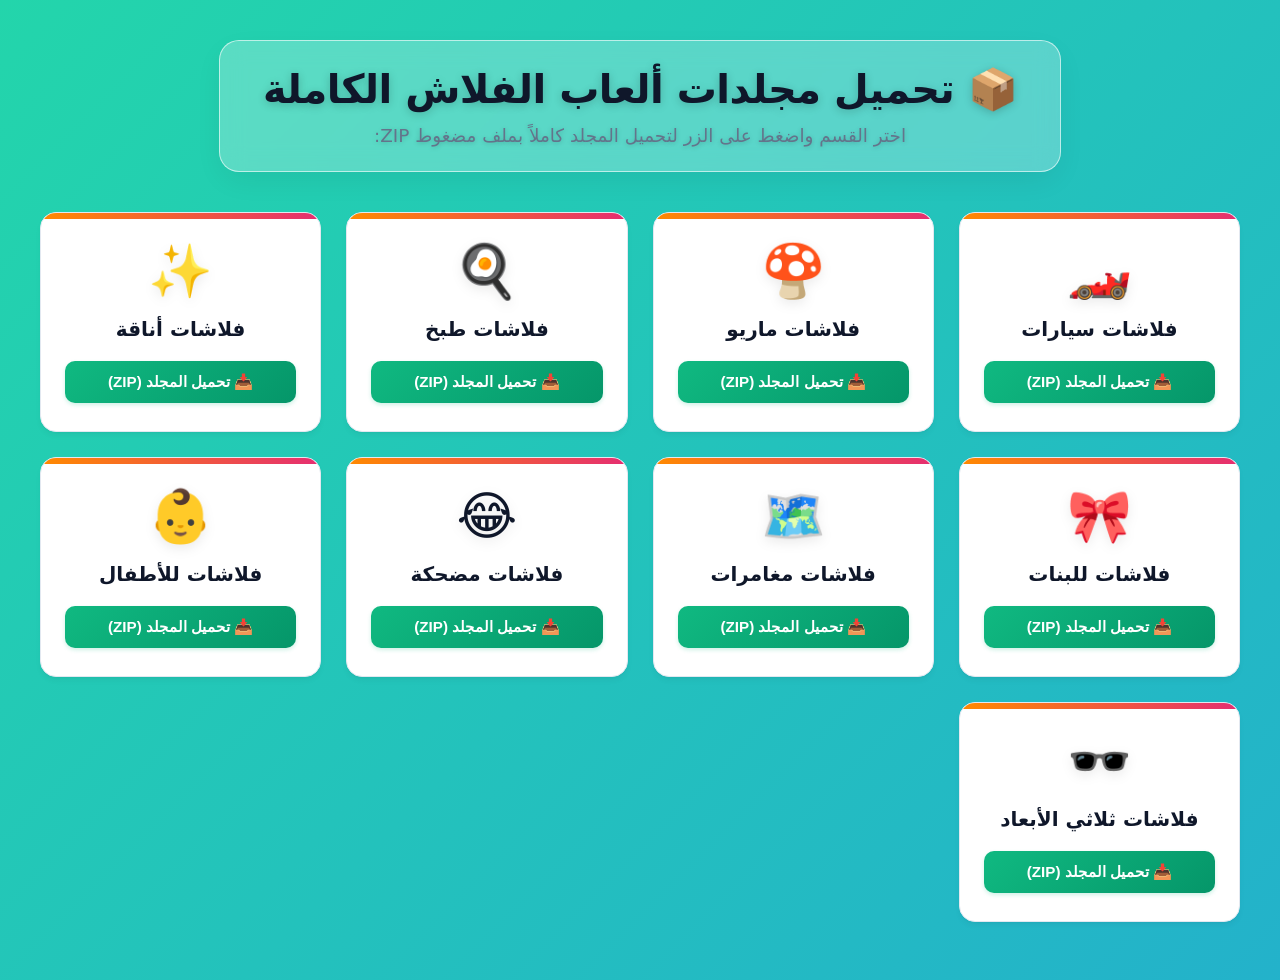
<file: index.html>
<!DOCTYPE html>
<html lang="ar" dir="rtl">
<link rel="stylesheet" href="style.css">
<head>
    <meta charset="UTF-8">
    <meta name="viewport" content="width=device-width, initial-scale=1.0">
    <title>تحميل مكتبة ألعاب الفلاش الشاملة</title>
    
    <style>
        /* إعادة ضبط القيم الأساسية والمتغيرات */
        :root {
            --primary-color: #2563eb;
            --primary-hover: #1d4ed8;
            --accent-color: #10b981;
            --accent-hover: #059669;
            --bg-color: #f8fafc;
            --card-bg: #ffffff;
            --text-main: #0f172a;
            --text-muted: #64748b;
            --shadow-sm: 0 4px 6px -1px rgba(0, 0, 0, 0.05), 0 2px 4px -2px rgba(0, 0, 0, 0.05);
            --shadow-lg: 0 20px 25px -5px rgba(0, 0, 0, 0.1), 0 8px 10px -6px rgba(0, 0, 0, 0.1);
        }

        body {
            font-family: 'Segoe UI', system-ui, -apple-system, BlinkMacSystemFont, sans-serif;
            background-color: var(--bg-color);
            color: var(--text-main);
            text-align: center;
            margin: 0;
            padding: 40px 20px;
            direction: rtl;
        }

        /* العناوين والترويسة */
        header {
            max-width: 800px;
            margin: 0 auto 40px auto;
        }

        h1 {
            font-size: 2.5rem;
            font-weight: 800;
            color: var(--text-main);
            margin-bottom: 12px;
            letter-spacing: -0.5px;
        }

        p.subtitle {
            font-size: 1.15rem;
            color: var(--text-muted);
            margin: 0;
        }

        /* شبكة عرض البطاقات */
        .folders-grid {
            display: grid;
            grid-template-columns: repeat(auto-fill, minmax(280px, 1fr));
            gap: 25px;
            max-width: 1200px;
            margin: 0 auto;
        }

        /* تصميم البطاقة الاحترافية */
        .folder-card {
            background: var(--card-bg);
            border-radius: 16px;
            padding: 28px 24px;
            box-shadow: var(--shadow-sm);
            border: 1px solid #e2e8f0;
            display: flex;
            flex-direction: column;
            align-items: center;
            justify-content: space-between;
            transition: all 0.3s cubic-bezier(0.4, 0, 0.2, 1);
            position: relative;
            overflow: hidden;
        }

        .folder-card::before {
            content: '';
            position: absolute;
            top: 0;
            left: 0;
            right: 0;
            height: 4px;
            background: linear-gradient(90deg, var(--primary-color), var(--accent-color));
            opacity: 0;
            transition: opacity 0.3s ease;
        }

        .folder-card:hover {
            transform: translateY(-6px);
            box-shadow: var(--shadow-lg);
            border-color: transparent;
        }

        .folder-card:hover::before {
            opacity: 1;
        }

        .folder-icon {
            font-size: 52px;
            margin-bottom: 15px;
            filter: drop-shadow(0 4px 6px rgba(0, 0, 0, 0.08));
        }

        .folder-title {
            font-size: 1.25rem;
            font-weight: 700;
            color: var(--text-main);
            margin: 0 0 20px 0;
        }

        /* أزرار التحميل */
        .download-btn {
            background-color: var(--accent-color);
            color: white;
            padding: 12px 20px;
            border: none;
            border-radius: 10px;
            font-weight: 700;
            font-size: 0.95rem;
            width: 100%;
            cursor: pointer;
            transition: background-color 0.2s ease, transform 0.1s ease;
            box-shadow: 0 2px 4px rgba(16, 185, 129, 0.2);
            display: flex;
            align-items: center;
            justify-content: center;
            gap: 8px;
        }

        .download-btn:hover {
            background-color: var(--accent-hover);
        }

        .download-btn:active {
            transform: scale(0.98);
        }

        /* النافذة المنبثقة (Modal) */
        .modal-overlay {
            display: none;
            position: fixed;
            top: 0; left: 0; width: 100%; height: 100%;
            background: rgba(15, 23, 42, 0.6);
            backdrop-filter: blur(4px);
            justify-content: center;
            align-items: center;
            z-index: 1000;
        }

        .modal-box {
            background: var(--card-bg);
            padding: 35px 30px;
            border-radius: 20px;
            max-width: 440px;
            width: 90%;
            text-align: center;
            box-shadow: var(--shadow-lg);
            animation: modalFadeIn 0.25s ease-out forwards;
            border: 1px solid #e2e8f0;
        }

        @keyframes modalFadeIn {
            from { transform: scale(0.92); opacity: 0; }
            to { transform: scale(1); opacity: 1; }
        }

        .modal-box h3 {
            color: #d97706;
            margin-top: 0;
            font-size: 1.4rem;
            font-weight: 800;
            display: flex;
            align-items: center;
            justify-content: center;
            gap: 8px;
        }

        .modal-box p {
            color: var(--text-muted);
            font-size: 1rem;
            line-height: 1.7;
            margin: 20px 0;
        }

        .player-link {
            color: var(--primary-color);
            font-weight: 700;
            text-decoration: none;
            border-bottom: 2px dashed var(--primary-color);
            padding-bottom: 2px;
            transition: color 0.2s ease;
        }

        .player-link:hover {
            color: var(--primary-hover);
        }

        .confirm-btn {
            background-color: var(--primary-color);
            color: white;
            padding: 12px 28px;
            border: none;
            border-radius: 10px;
            font-size: 1rem;
            font-weight: 700;
            cursor: pointer;
            width: 100%;
            transition: background-color 0.2s ease;
            box-shadow: 0 4px 6px -1px rgba(37, 99, 235, 0.3);
        }

        .confirm-btn:hover {
            background-color: var(--primary-hover);
        }
    </style>
</head>
<body>

    <header>
        <h1>📦 تحميل مجلدات ألعاب الفلاش الكاملة</h1>
        <p class="subtitle">اختر القسم واضغط على الزر لتحميل المجلد كاملاً بملف مضغوط ZIP:</p>
    </header>

    <main class="folders-grid">
        
        <div class="folder-card">
            <div class="folder-icon">🏎️</div>
            <h3 class="folder-title">فلاشات سيارات</h3>
            <button class="download-btn" onclick="startDownload('zips/سيارات.zip')">📥 تحميل المجلد (ZIP)</button>
        </div>

        <div class="folder-card">
            <div class="folder-icon">🍄</div>
            <h3 class="folder-title">فلاشات ماريو</h3>
            <button class="download-btn" onclick="startDownload('zips/فلاشات ماريو.zip')">📥 تحميل المجلد (ZIP)</button>
        </div>

        <div class="folder-card">
            <div class="folder-icon">🍳</div>
            <h3 class="folder-title">فلاشات طبخ</h3>
            <button class="download-btn" onclick="startDownload('zips/طبخ.zip')">📥 تحميل المجلد (ZIP)</button>
        </div>

        <div class="folder-card">
            <div class="folder-icon">✨</div>
            <h3 class="folder-title">فلاشات أناقة</h3>
            <button class="download-btn" onclick="startDownload('zips/اناقة.zip')">📥 تحميل المجلد (ZIP)</button>
        </div>

        <div class="folder-card">
            <div class="folder-icon">🎀</div>
            <h3 class="folder-title">فلاشات للبنات</h3>
            <button class="download-btn" onclick="startDownload('zips/فلاشات للبنات.zip')">📥 تحميل المجلد (ZIP)</button>
        </div>

        <div class="folder-card">
            <div class="folder-icon">🗺️</div>
            <h3 class="folder-title">فلاشات مغامرات</h3>
            <button class="download-btn" onclick="startDownload('zips/فلاشات مغامرات جديدة.zip')">📥 تحميل المجلد (ZIP)</button>
        </div>

        <div class="folder-card">
            <div class="folder-icon">😂</div>
            <h3 class="folder-title">فلاشات مضحكة</h3>
            <button class="download-btn" onclick="startDownload('zips/ضحك.zip')">📥 تحميل المجلد (ZIP)</button>
        </div>

        <div class="folder-card">
            <div class="folder-icon">👶</div>
            <h3 class="folder-title">فلاشات للأطفال</h3>
            <button class="download-btn" onclick="startDownload('zips/فلاشات للصبيان.zip')">📥 تحميل المجلد (ZIP)</button>
        </div>

        <div class="folder-card">
            <div class="folder-icon">🕶️</div>
            <h3 class="folder-title">فلاشات ثلاثي الأبعاد</h3>
            <button class="download-btn" onclick="startDownload('zips/ثلاثي ابعاد.zip')">📥 تحميل المجلد (ZIP)</button>
        </div>

    </main>

    <!-- النافذة التنبيهية -->
    <div id="downloadModal" class="modal-overlay">
        <div class="modal-box">
            <h3>⚠️ تنبيه مهم قبل التحميل</h3>
            <p>
                لتشغيل الألعاب بعد التحميل، يجب أن يكون لديك مشغل ألعاب فلاش.<br><br>
                👉 <a href="https://example.com/flash-player" target="_blank" class="player-link">انقر هنا لتحميل المشغل</a>
            </p>
            <button class="confirm-btn" onclick="confirmDownload()">حسنًا، ابدأ التحميل الآن 📥</button>
        </div>
    </div>

    <script>
        let selectedFile = '';

        function startDownload(filePath) {
            selectedFile = filePath;
            document.getElementById('downloadModal').style.display = 'flex';
        }

        function confirmDownload() {
            document.getElementById('downloadModal').style.display = 'none';
            if (selectedFile) {
                const a = document.createElement('a');
                a.href = selectedFile;
                a.download = '';
                document.body.appendChild(a);
                a.click();
                document.body.removeChild(a);
            }
        }
    </script>

</body>
</html>
</file>
<file: style.css>
/* =========================================================
   تنسيقات التصميم الاحترافي لـ موقع ألعاب الفلاش
   ========================================================= */

/* 1. ضبط الأساسيات والألوان الرئيسية */
:root {
    --primary: #2563eb;
    --primary-hover: #1d4ed8;
    --accent: #10b981;
    --accent-hover: #059669;
    --text-dark: #0f172a;
    --text-muted: #475569;
    --card-bg: rgba(255, 255, 255, 0.85);
    --modal-bg: rgba(255, 255, 255, 0.95);
    --border-color: rgba(255, 255, 255, 0.6);
    --shadow-soft: 0 10px 30px -5px rgba(0, 0, 0, 0.08);
    --shadow-hover: 0 20px 35px -5px rgba(0, 0, 0, 0.15);
}

/* 2. خلفية ملونة حية ومتحركة بأسلوب العصري */
body {
    font-family: 'Segoe UI', system-ui, -apple-system, BlinkMacSystemFont, sans-serif;
    margin: 0;
    padding: 40px 20px;
    direction: rtl;
    text-align: center;
    color: var(--text-dark);
    min-height: 100vh;
    background: linear-gradient(-45deg, #ee7752, #e73c7e, #23a6d5, #23d5ab);
    background-size: 400% 400%;
    animation: gradientBG 15s ease infinite;
}

/* حركة الخلفية الملونة */
@keyframes gradientBG {
    0% { background-position: 0% 50%; }
    50% { background-position: 100% 50%; }
    100% { background-position: 0% 50%; }
}

/* 3. ترويسة الموقع والعناوين */
header {
    max-width: 800px;
    margin: 0 auto 50px auto;
    background: rgba(255, 255, 255, 0.25);
    padding: 25px 20px;
    border-radius: 20px;
    backdrop-filter: blur(12px);
    border: 1px solid var(--border-color);
    box-shadow: var(--shadow-soft);
}

h1 {
    font-size: 2.5rem;
    font-weight: 900;
    color: #ffffff;
    text-shadow: 0 2px 10px rgba(0, 0, 0, 0.2);
    margin: 0 0 10px 0;
}

p.subtitle {
    font-size: 1.2rem;
    color: #ffffff;
    text-shadow: 0 1px 5px rgba(0, 0, 0, 0.2);
    margin: 0;
    font-weight: 500;
}

/* 4. شبكة عرض التصنيفات (Grid) */
.folders-grid {
    display: grid;
    grid-template-columns: repeat(auto-fill, minmax(280px, 1fr));
    gap: 30px;
    max-width: 1200px;
    margin: 0 auto;
}

/* 5. بطاقة القسم الزجاجية (Glassmorphism Card) */
.folder-card {
    background: var(--card-bg);
    backdrop-filter: blur(16px);
    border-radius: 20px;
    padding: 30px 24px;
    box-shadow: var(--shadow-soft);
    border: 1px solid var(--border-color);
    display: flex;
    flex-direction: column;
    align-items: center;
    justify-content: space-between;
    transition: all 0.35s cubic-bezier(0.175, 0.885, 0.32, 1.275);
    position: relative;
}

/* تأثير البريق العلوي للبطاقة */
.folder-card::after {
    content: '';
    position: absolute;
    top: 0; left: 0; right: 0;
    height: 6px;
    background: linear-gradient(90deg, #ff8a00, #e52e71);
    border-radius: 20px 20px 0 0;
}

.folder-card:hover {
    transform: translateY(-10px) scale(1.02);
    box-shadow: var(--shadow-hover);
    background: rgba(255, 255, 255, 0.95);
}

.folder-icon {
    font-size: 55px;
    margin-bottom: 15px;
    transition: transform 0.3s ease;
    filter: drop-shadow(0 5px 10px rgba(0,0,0,0.1));
}

.folder-card:hover .folder-icon {
    transform: scale(1.2) rotate(5deg);
}

.folder-title {
    font-size: 1.3rem;
    font-weight: 800;
    color: var(--text-dark);
    margin: 0 0 20px 0;
}

/* 6. زر التحميل التفاعلي */
.download-btn {
    background: linear-gradient(135deg, var(--accent), #059669);
    color: white;
    padding: 14px 20px;
    border: none;
    border-radius: 12px;
    font-weight: 700;
    font-size: 1rem;
    width: 100%;
    cursor: pointer;
    box-shadow: 0 4px 15px rgba(16, 185, 129, 0.35);
    transition: all 0.25s ease;
}

.download-btn:hover {
    background: linear-gradient(135deg, #059669, #047857);
    box-shadow: 0 6px 20px rgba(16, 185, 129, 0.5);
    transform: translateY(-2px);
}

.download-btn:active {
    transform: translateY(0);
}

/* 7. النافذة المنبثقة التنبيهية (Modal Popup) */
.modal-overlay {
    display: none;
    position: fixed;
    top: 0; left: 0; width: 100%; height: 100%;
    background: rgba(15, 23, 42, 0.75);
    backdrop-filter: blur(8px);
    justify-content: center;
    align-items: center;
    z-index: 1000;
}

.modal-box {
    background: var(--modal-bg);
    padding: 40px 30px;
    border-radius: 24px;
    max-width: 440px;
    width: 90%;
    text-align: center;
    box-shadow: 0 25px 50px -12px rgba(0, 0, 0, 0.35);
    animation: modalBounce 0.3s cubic-bezier(0.175, 0.885, 0.32, 1.275);
    border: 1px solid rgba(255, 255, 255, 0.8);
}

@keyframes modalBounce {
    from { transform: scale(0.7); opacity: 0; }
    to { transform: scale(1); opacity: 1; }
}

.modal-box h3 {
    color: #e65100;
    margin-top: 0;
    font-size: 1.5rem;
    font-weight: 800;
}

.modal-box p {
    color: var(--text-muted);
    font-size: 1.05rem;
    line-height: 1.7;
    margin: 20px 0 25px 0;
}

.player-link {
    color: var(--primary);
    font-weight: 800;
    text-decoration: none;
    background: rgba(37, 99, 235, 0.1);
    padding: 4px 10px;
    border-radius: 6px;
    transition: background 0.2s ease;
}

.player-link:hover {
    background: rgba(37, 99, 235, 0.2);
}

.confirm-btn {
    background: linear-gradient(135deg, var(--primary), var(--primary-hover));
    color: white;
    padding: 14px 28px;
    border: none;
    border-radius: 12px;
    font-size: 1.05rem;
    font-weight: 800;
    cursor: pointer;
    width: 100%;
    box-shadow: 0 4px 15px rgba(37, 99, 235, 0.35);
    transition: all 0.25s ease;
}

.confirm-btn:hover {
    box-shadow: 0 6px 20px rgba(37, 99, 235, 0.5);
    transform: translateY(-2px);
}/* =========================================================
   تنسيقات التصميم الاحترافي لـ موقع ألعاب الفلاش
   ========================================================= */

/* 1. ضبط الأساسيات والألوان الرئيسية */
:root {
    --primary: #2563eb;
    --primary-hover: #1d4ed8;
    --accent: #10b981;
    --accent-hover: #059669;
    --text-dark: #0f172a;
    --text-muted: #475569;
    --card-bg: rgba(255, 255, 255, 0.85);
    --modal-bg: rgba(255, 255, 255, 0.95);
    --border-color: rgba(255, 255, 255, 0.6);
    --shadow-soft: 0 10px 30px -5px rgba(0, 0, 0, 0.08);
    --shadow-hover: 0 20px 35px -5px rgba(0, 0, 0, 0.15);
}

/* 2. خلفية ملونة حية ومتحركة بأسلوب العصري */
body {
    font-family: 'Segoe UI', system-ui, -apple-system, BlinkMacSystemFont, sans-serif;
    margin: 0;
    padding: 40px 20px;
    direction: rtl;
    text-align: center;
    color: var(--text-dark);
    min-height: 100vh;
    background: linear-gradient(-45deg, #ee7752, #e73c7e, #23a6d5, #23d5ab);
    background-size: 400% 400%;
    animation: gradientBG 15s ease infinite;
}

/* حركة الخلفية الملونة */
@keyframes gradientBG {
    0% { background-position: 0% 50%; }
    50% { background-position: 100% 50%; }
    100% { background-position: 0% 50%; }
}

/* 3. ترويسة الموقع والعناوين */
header {
    max-width: 800px;
    margin: 0 auto 50px auto;
    background: rgba(255, 255, 255, 0.25);
    padding: 25px 20px;
    border-radius: 20px;
    backdrop-filter: blur(12px);
    border: 1px solid var(--border-color);
    box-shadow: var(--shadow-soft);
}

h1 {
    font-size: 2.5rem;
    font-weight: 900;
    color: #ffffff;
    text-shadow: 0 2px 10px rgba(0, 0, 0, 0.2);
    margin: 0 0 10px 0;
}

p.subtitle {
    font-size: 1.2rem;
    color: #ffffff;
    text-shadow: 0 1px 5px rgba(0, 0, 0, 0.2);
    margin: 0;
    font-weight: 500;
}

/* 4. شبكة عرض التصنيفات (Grid) */
.folders-grid {
    display: grid;
    grid-template-columns: repeat(auto-fill, minmax(280px, 1fr));
    gap: 30px;
    max-width: 1200px;
    margin: 0 auto;
}

/* 5. بطاقة القسم الزجاجية (Glassmorphism Card) */
.folder-card {
    background: var(--card-bg);
    backdrop-filter: blur(16px);
    border-radius: 20px;
    padding: 30px 24px;
    box-shadow: var(--shadow-soft);
    border: 1px solid var(--border-color);
    display: flex;
    flex-direction: column;
    align-items: center;
    justify-content: space-between;
    transition: all 0.35s cubic-bezier(0.175, 0.885, 0.32, 1.275);
    position: relative;
}

/* تأثير البريق العلوي للبطاقة */
.folder-card::after {
    content: '';
    position: absolute;
    top: 0; left: 0; right: 0;
    height: 6px;
    background: linear-gradient(90deg, #ff8a00, #e52e71);
    border-radius: 20px 20px 0 0;
}

.folder-card:hover {
    transform: translateY(-10px) scale(1.02);
    box-shadow: var(--shadow-hover);
    background: rgba(255, 255, 255, 0.95);
}

.folder-icon {
    font-size: 55px;
    margin-bottom: 15px;
    transition: transform 0.3s ease;
    filter: drop-shadow(0 5px 10px rgba(0,0,0,0.1));
}

.folder-card:hover .folder-icon {
    transform: scale(1.2) rotate(5deg);
}

.folder-title {
    font-size: 1.3rem;
    font-weight: 800;
    color: var(--text-dark);
    margin: 0 0 20px 0;
}

/* 6. زر التحميل التفاعلي */
.download-btn {
    background: linear-gradient(135deg, var(--accent), #059669);
    color: white;
    padding: 14px 20px;
    border: none;
    border-radius: 12px;
    font-weight: 700;
    font-size: 1rem;
    width: 100%;
    cursor: pointer;
    box-shadow: 0 4px 15px rgba(16, 185, 129, 0.35);
    transition: all 0.25s ease;
}

.download-btn:hover {
    background: linear-gradient(135deg, #059669, #047857);
    box-shadow: 0 6px 20px rgba(16, 185, 129, 0.5);
    transform: translateY(-2px);
}

.download-btn:active {
    transform: translateY(0);
}

/* 7. النافذة المنبثقة التنبيهية (Modal Popup) */
.modal-overlay {
    display: none;
    position: fixed;
    top: 0; left: 0; width: 100%; height: 100%;
    background: rgba(15, 23, 42, 0.75);
    backdrop-filter: blur(8px);
    justify-content: center;
    align-items: center;
    z-index: 1000;
}

.modal-box {
    background: var(--modal-bg);
    padding: 40px 30px;
    border-radius: 24px;
    max-width: 440px;
    width: 90%;
    text-align: center;
    box-shadow: 0 25px 50px -12px rgba(0, 0, 0, 0.35);
    animation: modalBounce 0.3s cubic-bezier(0.175, 0.885, 0.32, 1.275);
    border: 1px solid rgba(255, 255, 255, 0.8);
}

@keyframes modalBounce {
    from { transform: scale(0.7); opacity: 0; }
    to { transform: scale(1); opacity: 1; }
}

.modal-box h3 {
    color: #e65100;
    margin-top: 0;
    font-size: 1.5rem;
    font-weight: 800;
}

.modal-box p {
    color: var(--text-muted);
    font-size: 1.05rem;
    line-height: 1.7;
    margin: 20px 0 25px 0;
}

.player-link {
    color: var(--primary);
    font-weight: 800;
    text-decoration: none;
    background: rgba(37, 99, 235, 0.1);
    padding: 4px 10px;
    border-radius: 6px;
    transition: background 0.2s ease;
}

.player-link:hover {
    background: rgba(37, 99, 235, 0.2);
}

.confirm-btn {
    background: linear-gradient(135deg, var(--primary), var(--primary-hover));
    color: white;
    padding: 14px 28px;
    border: none;
    border-radius: 12px;
    font-size: 1.05rem;
    font-weight: 800;
    cursor: pointer;
    width: 100%;
    box-shadow: 0 4px 15px rgba(37, 99, 235, 0.35);
    transition: all 0.25s ease;
}

.confirm-btn:hover {
    box-shadow: 0 6px 20px rgba(37, 99, 235, 0.5);
    transform: translateY(-2px);
}
/* =========================================================
   تنسيقات التصميم الاحترافي لـ موقع ألعاب الفلاش
   ========================================================= */

/* 1. ضبط الأساسيات والألوان الرئيسية */
:root {
    --primary: #2563eb;
    --primary-hover: #1d4ed8;
    --accent: #10b981;
    --accent-hover: #059669;
    --text-dark: #0f172a;
    --text-muted: #475569;
    --card-bg: rgba(255, 255, 255, 0.85);
    --modal-bg: rgba(255, 255, 255, 0.95);
    --border-color: rgba(255, 255, 255, 0.6);
    --shadow-soft: 0 10px 30px -5px rgba(0, 0, 0, 0.08);
    --shadow-hover: 0 20px 35px -5px rgba(0, 0, 0, 0.15);
}

/* 2. خلفية ملونة حية ومتحركة بأسلوب العصري */
body {
    font-family: 'Segoe UI', system-ui, -apple-system, BlinkMacSystemFont, sans-serif;
    margin: 0;
    padding: 40px 20px;
    direction: rtl;
    text-align: center;
    color: var(--text-dark);
    min-height: 100vh;
    background: linear-gradient(-45deg, #ee7752, #e73c7e, #23a6d5, #23d5ab);
    background-size: 400% 400%;
    animation: gradientBG 15s ease infinite;
}

/* حركة الخلفية الملونة */
@keyframes gradientBG {
    0% { background-position: 0% 50%; }
    50% { background-position: 100% 50%; }
    100% { background-position: 0% 50%; }
}

/* 3. ترويسة الموقع والعناوين */
header {
    max-width: 800px;
    margin: 0 auto 50px auto;
    background: rgba(255, 255, 255, 0.25);
    padding: 25px 20px;
    border-radius: 20px;
    backdrop-filter: blur(12px);
    border: 1px solid var(--border-color);
    box-shadow: var(--shadow-soft);
}

h1 {
    font-size: 2.5rem;
    font-weight: 900;
    color: #ffffff;
    text-shadow: 0 2px 10px rgba(0, 0, 0, 0.2);
    margin: 0 0 10px 0;
}

p.subtitle {
    font-size: 1.2rem;
    color: #ffffff;
    text-shadow: 0 1px 5px rgba(0, 0, 0, 0.2);
    margin: 0;
    font-weight: 500;
}

/* 4. شبكة عرض التصنيفات (Grid) */
.folders-grid {
    display: grid;
    grid-template-columns: repeat(auto-fill, minmax(280px, 1fr));
    gap: 30px;
    max-width: 1200px;
    margin: 0 auto;
}

/* 5. بطاقة القسم الزجاجية (Glassmorphism Card) */
.folder-card {
    background: var(--card-bg);
    backdrop-filter: blur(16px);
    border-radius: 20px;
    padding: 30px 24px;
    box-shadow: var(--shadow-soft);
    border: 1px solid var(--border-color);
    display: flex;
    flex-direction: column;
    align-items: center;
    justify-content: space-between;
    transition: all 0.35s cubic-bezier(0.175, 0.885, 0.32, 1.275);
    position: relative;
}

/* تأثير البريق العلوي للبطاقة */
.folder-card::after {
    content: '';
    position: absolute;
    top: 0; left: 0; right: 0;
    height: 6px;
    background: linear-gradient(90deg, #ff8a00, #e52e71);
    border-radius: 20px 20px 0 0;
}

.folder-card:hover {
    transform: translateY(-10px) scale(1.02);
    box-shadow: var(--shadow-hover);
    background: rgba(255, 255, 255, 0.95);
}

.folder-icon {
    font-size: 55px;
    margin-bottom: 15px;
    transition: transform 0.3s ease;
    filter: drop-shadow(0 5px 10px rgba(0,0,0,0.1));
}

.folder-card:hover .folder-icon {
    transform: scale(1.2) rotate(5deg);
}

.folder-title {
    font-size: 1.3rem;
    font-weight: 800;
    color: var(--text-dark);
    margin: 0 0 20px 0;
}

/* 6. زر التحميل التفاعلي */
.download-btn {
    background: linear-gradient(135deg, var(--accent), #059669);
    color: white;
    padding: 14px 20px;
    border: none;
    border-radius: 12px;
    font-weight: 700;
    font-size: 1rem;
    width: 100%;
    cursor: pointer;
    box-shadow: 0 4px 15px rgba(16, 185, 129, 0.35);
    transition: all 0.25s ease;
}

.download-btn:hover {
    background: linear-gradient(135deg, #059669, #047857);
    box-shadow: 0 6px 20px rgba(16, 185, 129, 0.5);
    transform: translateY(-2px);
}

.download-btn:active {
    transform: translateY(0);
}

/* 7. النافذة المنبثقة التنبيهية (Modal Popup) */
.modal-overlay {
    display: none;
    position: fixed;
    top: 0; left: 0; width: 100%; height: 100%;
    background: rgba(15, 23, 42, 0.75);
    backdrop-filter: blur(8px);
    justify-content: center;
    align-items: center;
    z-index: 1000;
}

.modal-box {
    background: var(--modal-bg);
    padding: 40px 30px;
    border-radius: 24px;
    max-width: 440px;
    width: 90%;
    text-align: center;
    box-shadow: 0 25px 50px -12px rgba(0, 0, 0, 0.35);
    animation: modalBounce 0.3s cubic-bezier(0.175, 0.885, 0.32, 1.275);
    border: 1px solid rgba(255, 255, 255, 0.8);
}

@keyframes modalBounce {
    from { transform: scale(0.7); opacity: 0; }
    to { transform: scale(1); opacity: 1; }
}

.modal-box h3 {
    color: #e65100;
    margin-top: 0;
    font-size: 1.5rem;
    font-weight: 800;
}

.modal-box p {
    color: var(--text-muted);
    font-size: 1.05rem;
    line-height: 1.7;
    margin: 20px 0 25px 0;
}

.player-link {
    color: var(--primary);
    font-weight: 800;
    text-decoration: none;
    background: rgba(37, 99, 235, 0.1);
    padding: 4px 10px;
    border-radius: 6px;
    transition: background 0.2s ease;
}

.player-link:hover {
    background: rgba(37, 99, 235, 0.2);
}

.confirm-btn {
    background: linear-gradient(135deg, var(--primary), var(--primary-hover));
    color: white;
    padding: 14px 28px;
    border: none;
    border-radius: 12px;
    font-size: 1.05rem;
    font-weight: 800;
    cursor: pointer;
    width: 100%;
    box-shadow: 0 4px 15px rgba(37, 99, 235, 0.35);
    transition: all 0.25s ease;
}

.confirm-btn:hover {
    box-shadow: 0 6px 20px rgba(37, 99, 235, 0.5);
    transform: translateY(-2px);
}
</file>
